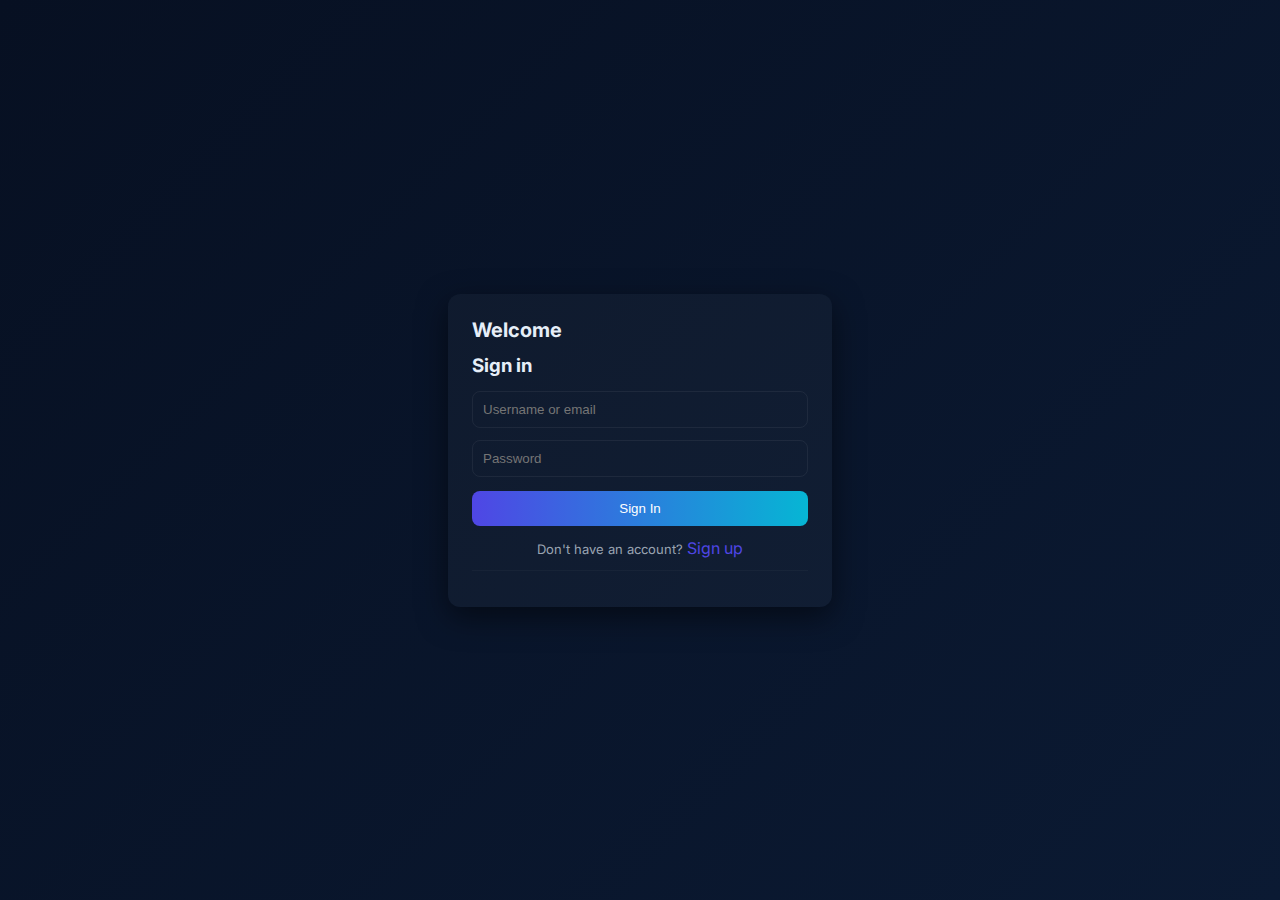
<file: index.html>
<!doctype html>
<html lang="en">
<head>
  <meta charset="utf-8" />
  <meta name="viewport" content="width=device-width,initial-scale=1" />
  <title>Sign in — Photo Albums</title>
  <link rel="stylesheet" href="styles.css">
  <script src="https://accounts.google.com/gsi/client" async defer></script>
</head>

<body>
  <div class="center">
    <div class="card" id="authCard">
      <h1>Welcome</h1>

      <!-- Sign in form -->
      <div class="form" id="signinForm">
        <h3>Sign in</h3>

        <input id="signinUsername" placeholder="Username or email" type="text">
        <input id="signinPassword" placeholder="Password" type="password">

        <button id="signinBtn" class="btn primary">Sign In</button>

        <div class="muted" id="signinMsg"></div>
      </div>

      <!-- Sign-up redirect message -->
      <div style="text-align:center; margin-top:12px;">
        <span class="muted">Don't have an account?</span>
        <a href="signup.html" style="color:var(--accent); text-decoration:none;">
          Sign up
        </a>
      </div>

      <hr>

      <!-- Custom Google Sign-In button -->
      <div id="gSignIn"></div>

    </div>
  </div>

  <script type="module" src="login.js"></script>
</body>
</html>
</file>
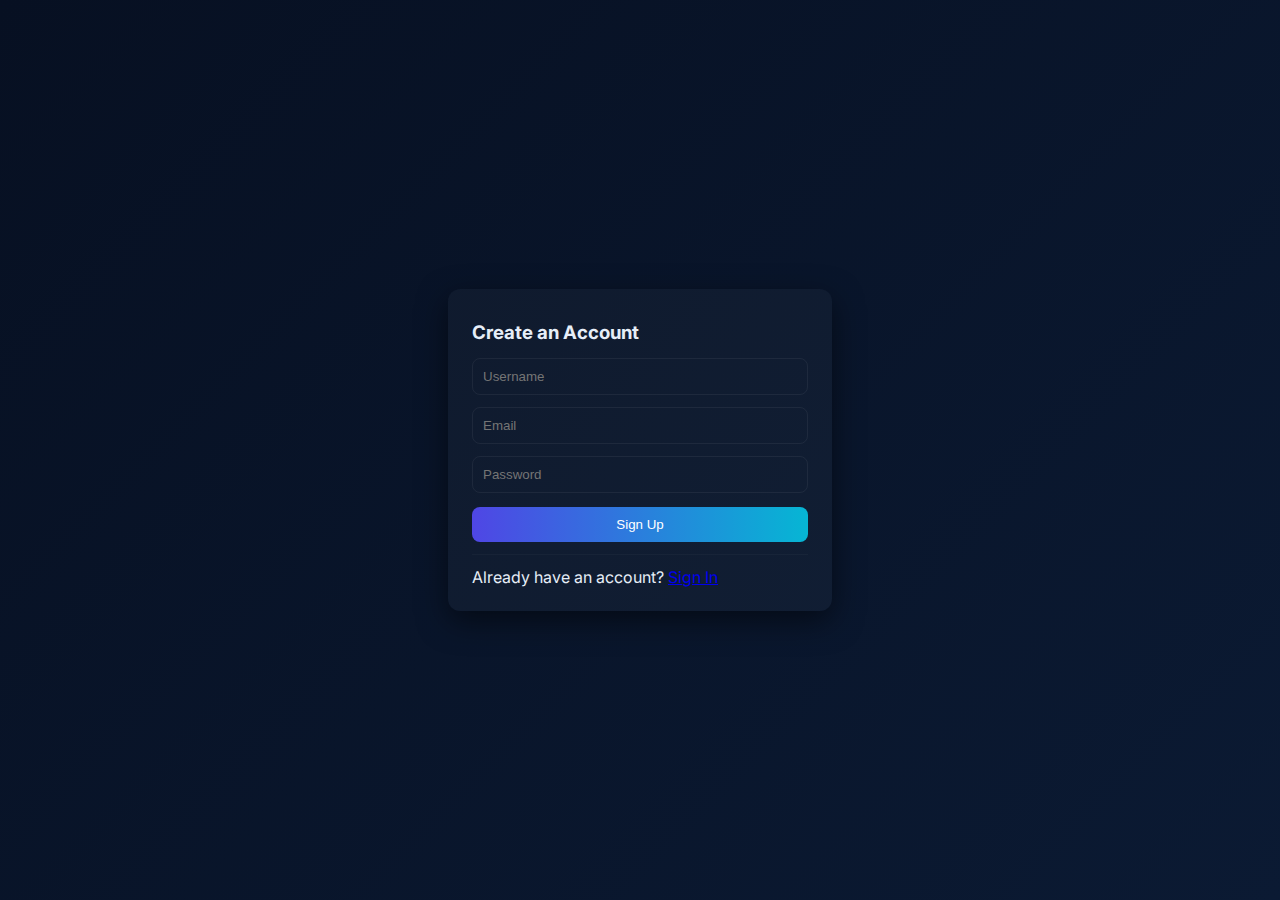
<file: signup.html>
<!doctype html>
<html lang="en">
<head>
  <meta charset="utf-8" />
  <meta name="viewport" content="width=device-width,initial-scale=1" />
  <title>Sign Up — Photo Albums</title>
  <link rel="stylesheet" href="styles.css">
</head>
<body>
  <div class="center">
    <div class="card">
      <h3>Create an Account</h3>
      <input id="signupUsername" placeholder="Username" type="text">
      <input id="signupEmail" placeholder="Email" type="email">
      <input id="signupPassword" placeholder="Password" type="password">
      <button id="signupBtn" class="btn primary">Sign Up</button>
      <div class="muted" id="signupMsg"></div>
      <hr>
      <div class="redirect-text">
        Already have an account? <a href="index.html">Sign In</a>
      </div>
    </div>
  </div>
  <script src="signup.js"></script>
</body>
</html>
</file>
<file: styles.css>
@import url('https://fonts.googleapis.com/css2?family=Inter:wght@400;600;700&display=swap');
:root{
  --bg:#071022; --muted:#9aa4b2; --accent:#4f46e5;
}
*{box-sizing:border-box}
body{
  margin:0; font-family:Inter,system-ui,Arial; background:linear-gradient(135deg,var(--bg),#0b1a33);
  color:#e6eef8; min-height:100vh; display:flex; align-items:center; justify-content:center;
}
.center{width:100%;max-width:420px;padding:18px}
.card{
  background:rgba(255,255,255,0.03); padding:24px; border-radius:12px; box-shadow:0 10px 30px rgba(0,0,0,0.5);
}
h1{margin:0 0 12px 0;font-size:20px}
h3{margin:8px 0}
input{width:100%;padding:10px;border-radius:8px;border:1px solid rgba(255,255,255,0.06);background:transparent;color:#e6eef8;margin:6px 0}
.btn{width:100%;padding:10px;border-radius:8px;border:none;cursor:pointer;margin-top:8px}
.btn.primary{background:linear-gradient(90deg,var(--accent),#06b6d4);color:white}
.btn:hover{transform:translateY(-2px);transition:transform .12s}
.divider{text-align:center;color:var(--muted);font-size:13px;margin:6px 0}
.muted{color:var(--muted);font-size:13px;margin-top:6px}
hr{border:none;border-top:1px solid rgba(255,255,255,0.03);margin:12px 0}
</file>
